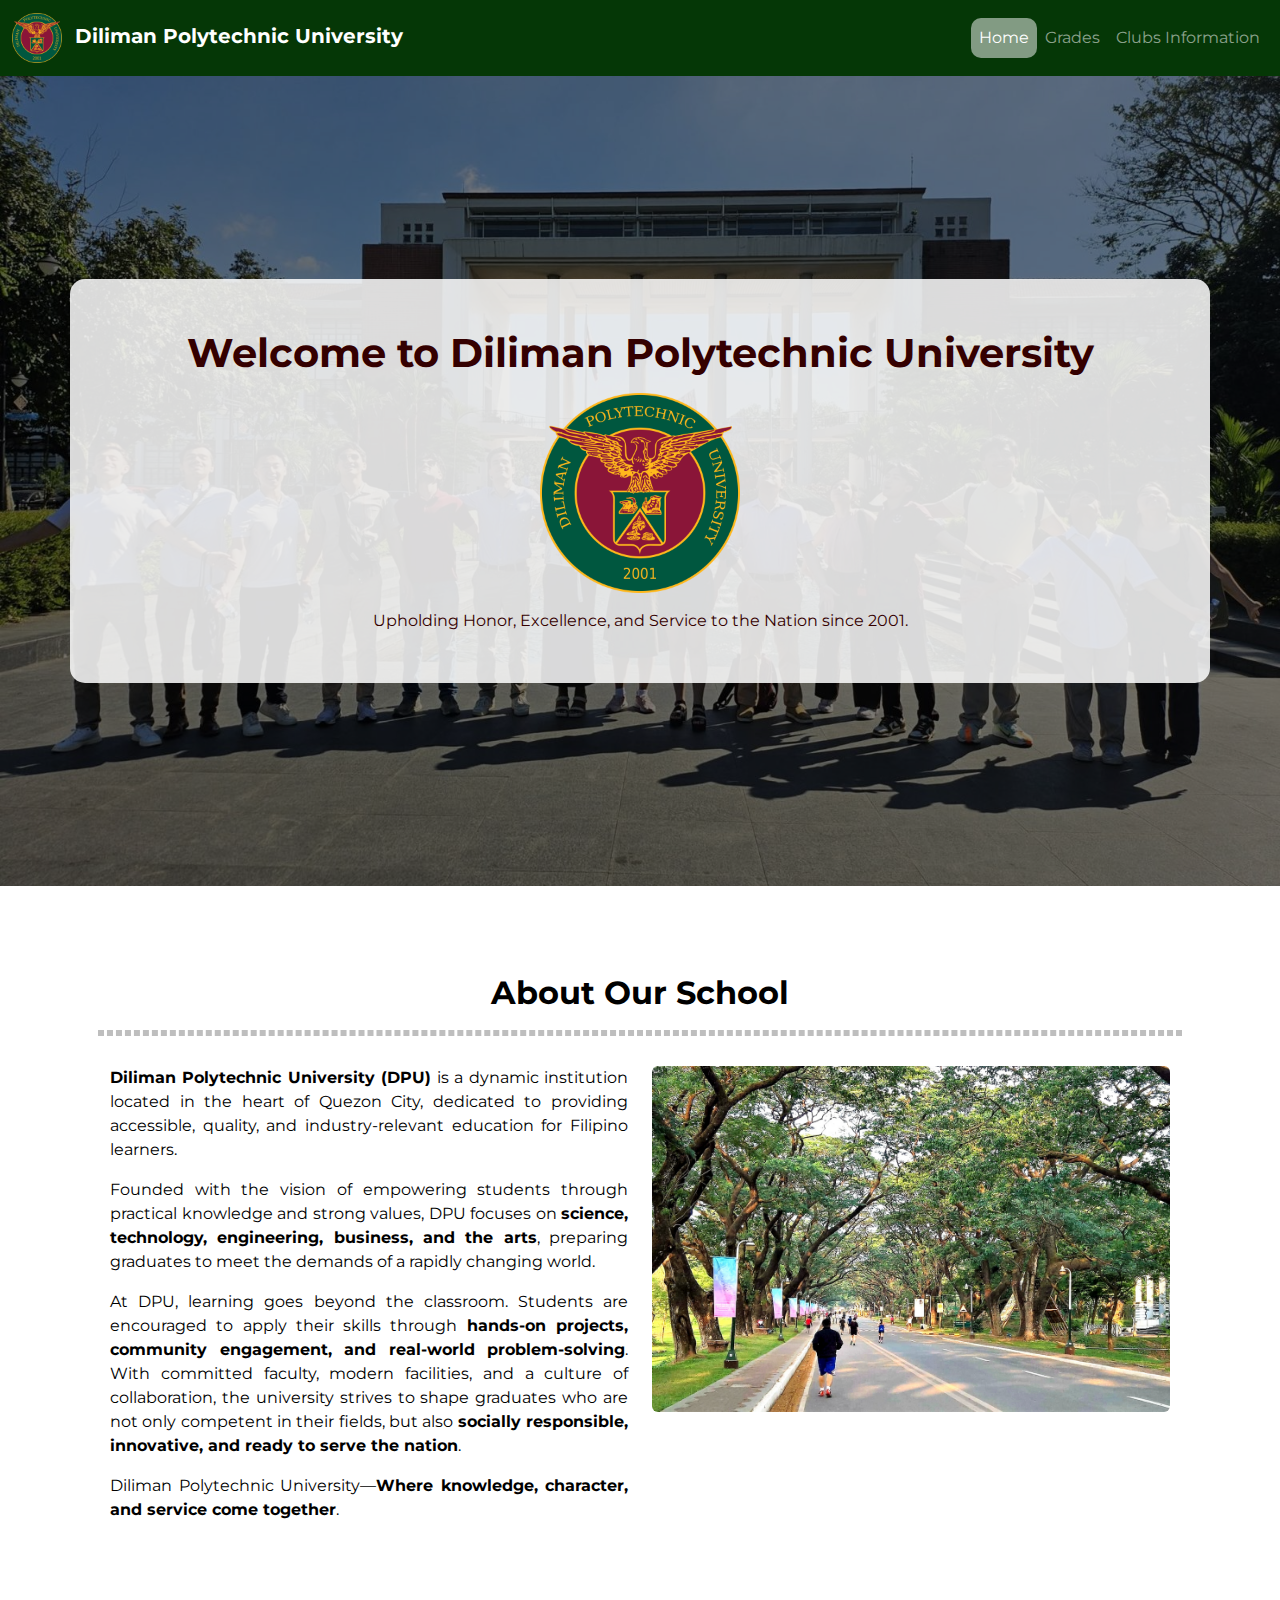
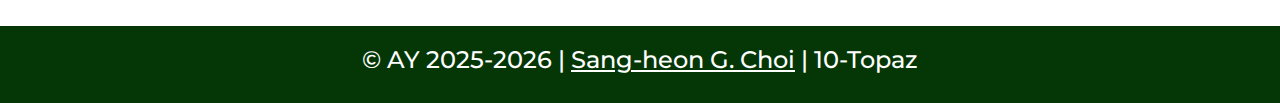
<file: index.html>
<!DOCTYPE html>
<html lang="en">
<head>
    <meta charset="UTF-8">
    <meta name="viewport" content="width=device-width, initial-scale=1.0">
    <title>Diliman Polytechnic University - Home</title>
    <link rel="icon" type="image/x-icon" href="logo.png">

    <!-- BOOTSTRAP 5 -->
	<link href="https://cdn.jsdelivr.net/npm/bootstrap@5.3.3/dist/css/bootstrap.min.css" rel="stylesheet" integrity="sha384-QWTKZyjpPEjISv5WaRU9OFeRpok6YctnYmDr5pNlyT2bRjXh0JMhjY6hW+ALEwIH" crossorigin="anonymous">

	<!-- GOOGLE FONTS -->
	<link rel="preconnect" href="https://fonts.googleapis.com">
    <link rel="preconnect" href="https://fonts.gstatic.com" crossorigin>
    <link href="https://fonts.googleapis.com/css2?family=Montserrat:ital,wght@0,100..900;1,100..900&family=Playfair+Display:ital,wght@0,400..900;1,400..900&family=Quicksand:wght@300..700&display=swap" rel="stylesheet">

    <!-- CSS and PYTHON -->
    <link rel="stylesheet" href="style.css">
    <link rel="stylesheet" href="https://pyscript.net/releases/2025.7.3/core.css">
    <script type="module" src="https://pyscript.net/releases/2025.7.3/core.js"></script>
</head>
<body>
<!-- NAVIGATION BAR -->
	<nav class="navbar navbar-expand-md navbar-dark sticky-top">
        <div class="container-fluid">
            <!-- LOGO -->
            <a class="navbar-brand" href="index.html">
                <img src="logo.png" alt="Diliman Polytechnic University navlogo">
                <span class="ms-2 fw-bold">Diliman Polytechnic University</span>
            </a>

        <!-- TOGGLER -->
        <button class="navbar-toggler" type="button" data-bs-toggle="collapse" data-bs-target="#mynavbar" aria-controls="mynavbar" aria-expanded="false" aria-label="Toggle navigation">
            <span class="navbar-toggler-icon"></span>
        </button>

        <!-- NAVBAR ITEMS -->
            <div class="collapse navbar-collapse" id="mynavbar">
                <ul class="navbar-nav ms-auto">
                    <li class="nav-item">
                        <a class="nav-link active" href="index.html">Home</a>
                    </li>
                    <li class="nav-item">
                        <a class="nav-link" href="gwa.html">Grades</a>
                    </li>
                    <li class="nav-item">
                        <a class="nav-link" href="club.html">Clubs Information</a>
                    </li>
                </ul>
            </div>
        </div>
    </nav>

    <!-- CONTENT -->
    <header class="hero">
        <div class="container">
            <h1 class="mb-3">Welcome to Diliman Polytechnic University</h1>
			<img src="logo.png" alt="Diliman Polytechnic University logo" class="hero-logo mb-3">
			<p>Upholding Honor, Excellence, and Service to the Nation since 2001.</p>
        </div>
    </header>

    <div class="container mt-5 mb-5">
        <div class="row">
        <h2>About Our School</h2>
        <hr>
            <div class="col-md-6">
                <p><b>Diliman Polytechnic University (DPU)</b> is a dynamic institution located in the heart of Quezon City, dedicated to providing accessible, quality, and industry-relevant education for Filipino learners.</p>
                <p>Founded with the vision of empowering students through practical knowledge and strong values, DPU focuses on <b>science, technology, engineering, business, and the arts</b>, preparing graduates to meet the demands of a rapidly changing world.</p>
                <p>At DPU, learning goes beyond the classroom. Students are encouraged to apply their skills through <b>hands-on projects, community engagement, and real-world problem-solving</b>. With committed faculty, modern facilities, and a culture of collaboration, the university strives to shape graduates who are not only competent in their fields, but also <b>socially responsible, innovative, and ready to serve the nation</b>.</p>
                <p>Diliman Polytechnic University—<b>Where knowledge, character, and service come together</b>.</p>
            </div>
            <div class="col-md-6">
                <img src="up.png" class="img-fluid rounded" alt="Diliman Polytechnic University entrance">
            </div>
        </div>
    </div>

    <!-- FOOTER -->
    <footer>
        <div class="footer">
            <h4>&#169; AY 2025-2026 | <a href="https://github.com/SChoi10T" target="_blank">Sang-heon G. Choi</a> | 10-Topaz</h4>
        </div>
    </footer>

    <!-- PYSCRIPT -->
    <script type="py" src="main.py"></script>

    <!-- BOOTSTRAP JS -->
    <script src="https://cdn.jsdelivr.net/npm/bootstrap@5.3.3/dist/js/bootstrap.bundle.min.js"
    integrity="sha384-YvpcrYf0tY3lHB60NNkmXc5s9fDVZLESaAA55NDzOxhy9GkcIdslK1eN7N6jIeHz"
    crossorigin="anonymous"></script>
</body>
</html>
</file>
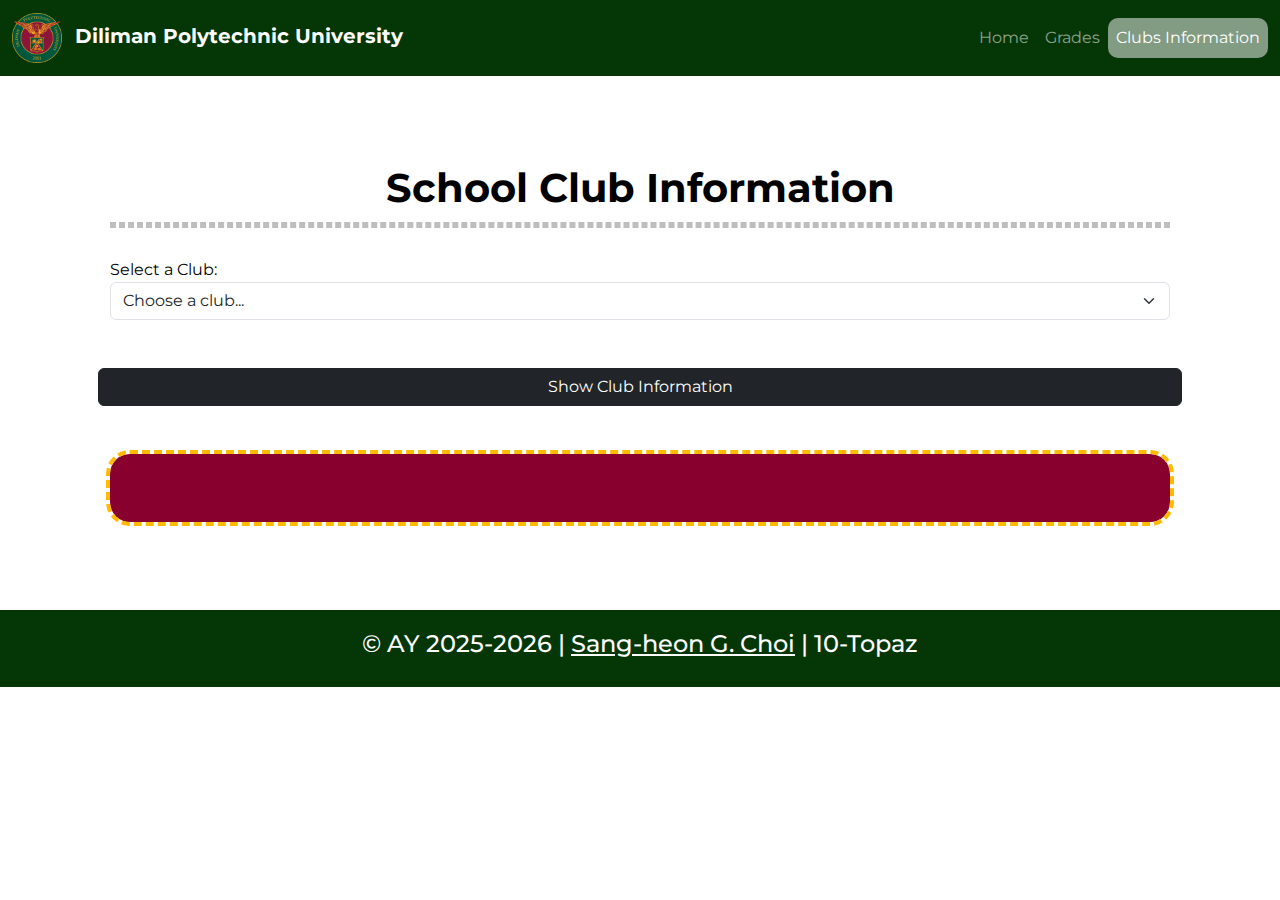
<file: club.html>
<!DOCTYPE html>
<html lang="en">
<head>
    <meta charset="UTF-8">
    <meta name="viewport" content="width=device-width, initial-scale=1.0">
    <title>Diliman Polytechnic University - School Club Information</title>
    <link rel="icon" type="image/x-icon" href="logo.png">

    <!-- BOOTSTRAP 5 -->
	<link href="https://cdn.jsdelivr.net/npm/bootstrap@5.3.3/dist/css/bootstrap.min.css" rel="stylesheet" integrity="sha384-QWTKZyjpPEjISv5WaRU9OFeRpok6YctnYmDr5pNlyT2bRjXh0JMhjY6hW+ALEwIH" crossorigin="anonymous">

	<!-- GOOGLE FONTS -->
	<link rel="preconnect" href="https://fonts.googleapis.com">
    <link rel="preconnect" href="https://fonts.gstatic.com" crossorigin>
    <link href="https://fonts.googleapis.com/css2?family=Montserrat:ital,wght@0,100..900;1,100..900&family=Playfair+Display:ital,wght@0,400..900;1,400..900&family=Quicksand:wght@300..700&display=swap" rel="stylesheet">

    <!-- CSS and PYTHON -->
    <link rel="stylesheet" href="style.css">
    <link rel="stylesheet" href="https://pyscript.net/releases/2025.7.3/core.css">
    <script type="module" src="https://pyscript.net/releases/2025.7.3/core.js"></script>
</head>
<body>
<!-- NAVIGATION BAR -->
	<nav class="navbar navbar-expand-md navbar-dark sticky-top">
        <div class="container-fluid">
            <!-- LOGO -->
            <a class="navbar-brand" href="index.html">
                <img src="logo.png" alt="Diliman Polytechnic University navlogo">
                <span class="ms-2 fw-bold">Diliman Polytechnic University</span>
            </a>

        <!-- TOGGLER -->
        <button class="navbar-toggler" type="button" data-bs-toggle="collapse" data-bs-target="#mynavbar" aria-controls="mynavbar" aria-expanded="false" aria-label="Toggle navigation">
            <span class="navbar-toggler-icon"></span>
        </button>

        <!-- NAVBAR ITEMS -->
            <div class="collapse navbar-collapse" id="mynavbar">
                <ul class="navbar-nav ms-auto">
                    <li class="nav-item">
                        <a class="nav-link" href="index.html">Home</a>
                    </li>
                    <li class="nav-item">
                        <a class="nav-link" href="gwa.html">Grades</a>
                    </li>
                    <li class="nav-item">
                        <a class="nav-link active" href="club.html">Clubs Information</a>
                    </li>
                </ul>
            </div>
        </div>
    </nav>

    <!-- CONTENT -->
    <div class="container mt-5 mb-5">
        <h1>School Club Information</h1>
        <hr>
        <div class="row">
            <div class="col-md-12 mb-5">
	        <label for="clubDropdown">Select a Club:</label>
	        	<select class="form-select" id="clubDropdown">
            		<option value="" selected disabled>Choose a club...</option>
            		<option value="Glee Club">Glee Club</option>
            		<option value="Commarts Club">Commarts Club</option>
            		<option value="Dance Club">Dance Club</option>
        		</select>
            </div>
            <input type="button" class="btn btn-dark" value="Show Club Information" id="showinformation" py-click="club_information">
        </div>
        <div class="summary-section mt-5">
            <h2 id="club_name"></h2>
            <div id="information"></div>
        </div>
    </div>

    <!-- FOOTER -->
    <footer>
        <div class="footer">
            <h4>&#169; AY 2025-2026 | <a href="https://github.com/SChoi10T" target="_blank">Sang-heon G. Choi</a> | 10-Topaz</h4>
        </div>
    </footer>

    <!-- PYSCRIPT -->
    <py-script type="py" src="main.py"></py-script>
</body>
</html>
</file>
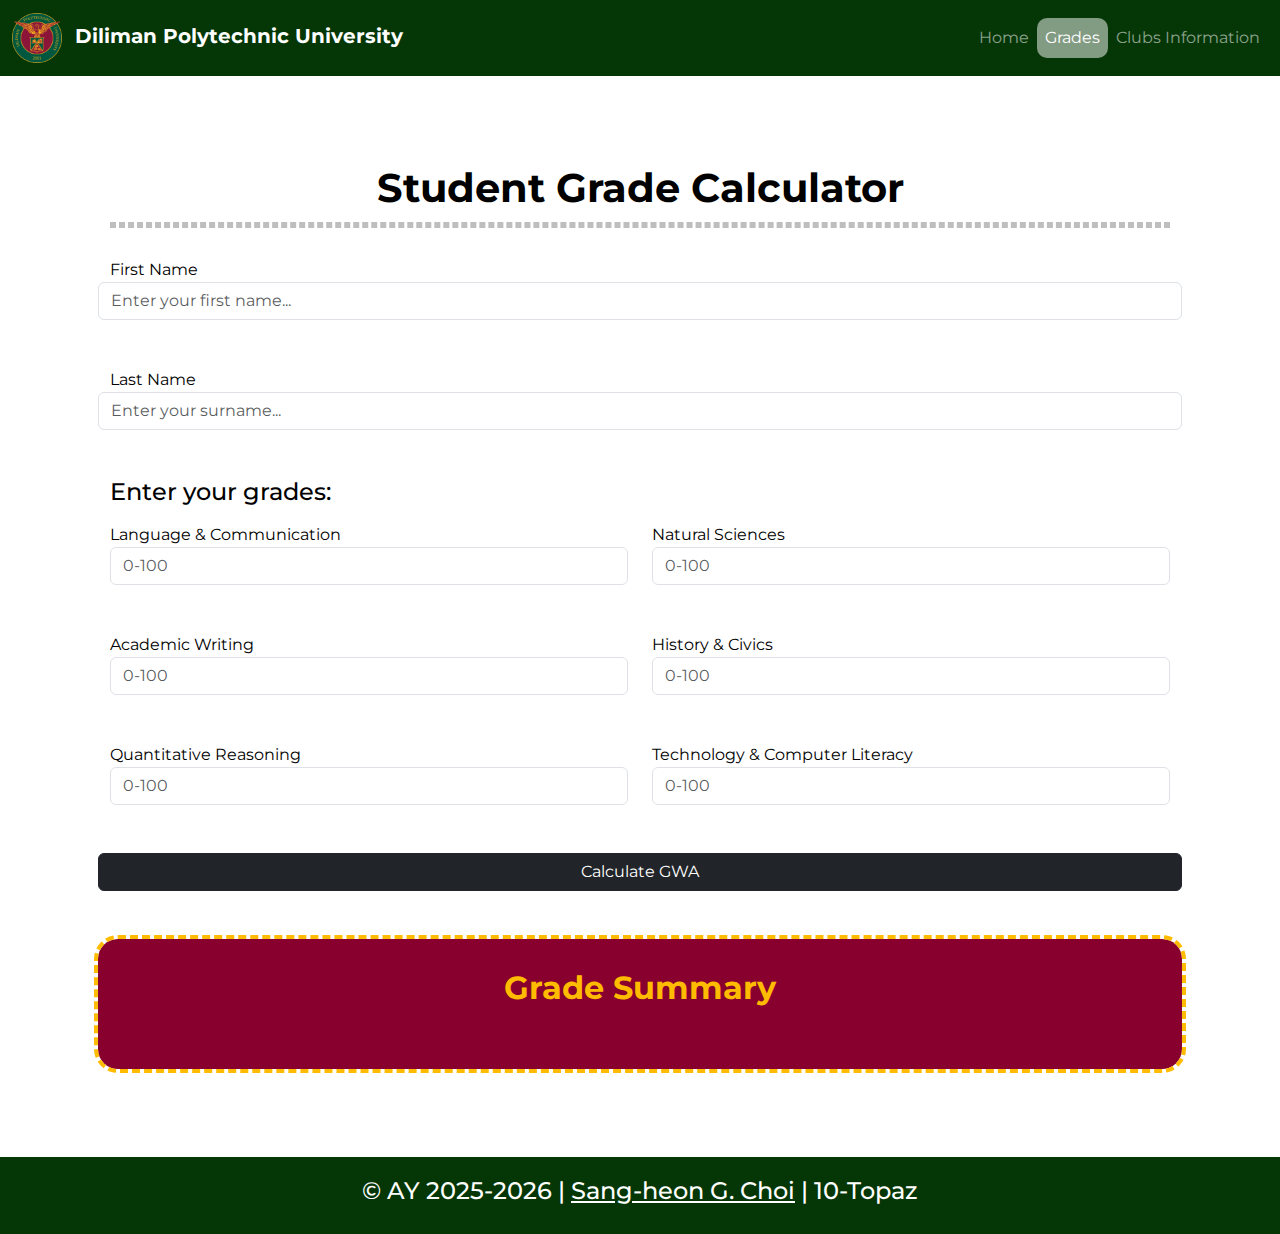
<file: gwa.html>
<!DOCTYPE html>
<html lang="en">
<head>
    <meta charset="UTF-8">
    <meta name="viewport" content="width=device-width, initial-scale=1.0">
    <title>Diliman Polytechnic University - Student Grade Calculator</title>
    <link rel="icon" type="image/x-icon" href="logo.png">

    <!-- BOOTSTRAP 5 -->
	<link href="https://cdn.jsdelivr.net/npm/bootstrap@5.3.3/dist/css/bootstrap.min.css" rel="stylesheet" integrity="sha384-QWTKZyjpPEjISv5WaRU9OFeRpok6YctnYmDr5pNlyT2bRjXh0JMhjY6hW+ALEwIH" crossorigin="anonymous">

	<!-- GOOGLE FONTS -->
	<link rel="preconnect" href="https://fonts.googleapis.com">
    <link rel="preconnect" href="https://fonts.gstatic.com" crossorigin>
    <link href="https://fonts.googleapis.com/css2?family=Montserrat:ital,wght@0,100..900;1,100..900&family=Playfair+Display:ital,wght@0,400..900;1,400..900&family=Quicksand:wght@300..700&display=swap" rel="stylesheet">

    <!-- CSS and PYTHON -->
    <link rel="stylesheet" href="style.css">
    <link rel="stylesheet" href="https://pyscript.net/releases/2025.7.3/core.css">
    <script type="module" src="https://pyscript.net/releases/2025.7.3/core.js"></script>
</head>
<body>
<!-- NAVIGATION BAR -->
	<nav class="navbar navbar-expand-md navbar-dark sticky-top">
        <div class="container-fluid">
            <!-- LOGO -->
            <a class="navbar-brand" href="index.html">
                <img src="logo.png" alt="Diliman Polytechnic University navlogo">
                <span class="ms-2 fw-bold">Diliman Polytechnic University</span>
            </a>

        <!-- TOGGLER -->
        <button class="navbar-toggler" type="button" data-bs-toggle="collapse" data-bs-target="#mynavbar" aria-controls="mynavbar" aria-expanded="false" aria-label="Toggle navigation">
            <span class="navbar-toggler-icon"></span>
        </button>

        <!-- NAVBAR ITEMS -->
            <div class="collapse navbar-collapse" id="mynavbar">
                <ul class="navbar-nav ms-auto">
                    <li class="nav-item">
                        <a class="nav-link" href="index.html">Home</a>
                    </li>
                    <li class="nav-item">
                        <a class="nav-link active" href="gwa.html">Grades</a>
                    </li>
                    <li class="nav-item">
                        <a class="nav-link" href="club.html">Clubs Information</a>
                    </li>
                </ul>
            </div>
        </div>
    </nav>

    <!-- CONTENT -->
    <div class="container mt-5 mb-5">
        <h1>Student Grade Calculator</h1>
        <hr>
            <form>
                <div class="row">
                    <label>First Name</label>
                    <input type="text" class="form-control mb-5" id="fname" placeholder="Enter your first name...">
                    <label>Last Name</label>
                    <input type="text" class="form-control" id="lname" placeholder="Enter your surname...">
                    <h4 class="mt-5 mb-3">Enter your grades:</h4>
                    <div class="col-md-6">
                        <label>Language & Communication</label>
                        <input type="number" class="form-control" id="language" placeholder="0-100">
                        <br><br>
                        <label>Academic Writing</label>
                        <input type="number" class="form-control" id="writing" placeholder="0-100">
                        <br><br>
                        <label>Quantitative Reasoning</label>
                        <input type="number" class="form-control" id="mathematics" placeholder="0-100">
                        <br><br>
                    </div>
                    <div class="col-md-6">
                        <label>Natural Sciences</label>
                        <input type="number" class="form-control" id="sciences" placeholder="0-100">
                        <br><br>
                        <label>History & Civics</label>
                        <input type="number" class="form-control" id="socialstudies" placeholder="0-100">
                        <br><br>
                        <label>Technology & Computer Literacy</label>
                        <input type="number" class="form-control" id="technology" placeholder="0-100">
                        <br><br>
                    </div>
                    <input type="button" class="btn btn-dark" value="Calculate GWA" id="calculate" py-click="calculate_gwa">
                    <div class="col-md-12 summary-section mt-5">
                        <h2>Grade Summary</h2>
                        <div id="profile_info"></div>
                        <br>
                        <div id="gwa_result"></div>
                    </div>
                </div>
            </form>
        </div>
    
    <!-- FOOTER -->
    <footer>
        <div class="footer">
            <h4>&#169; AY 2025-2026 | <a href="https://github.com/SChoi10T" target="_blank">Sang-heon G. Choi</a> | 10-Topaz</h4>
        </div>
    </footer>

    <!-- PYSCRIPT -->
    <py-script type="py" src="main.py"></py-script>
</body>
</html>
</file>
<file: style.css>
* {
    margin: 0px;
    padding: 0px;
}

body {
    background-color: rgb(255, 255, 255);
    font-family: "Montserrat", sans-serif;
}

/* NAVIGATION BAR */
    .navbar {
        background-color: #053706;
    }

    .navbar-brand img {
        width: 50px;
    }

    .nav-link.active {
        pointer-events: none;
        cursor: default;
    }

    .active {
        background-color: rgba(255, 255, 255, 0.5);
        border-radius: 10px;
    }

/* HERO */
    .hero {
        background-image: url('hero.png');
        background-position: center;
        background-repeat: no-repeat;
        background-size: cover;
        height: 90vh;
        display: flex;
        align-items: center;
        position: relative;
    }
                
    .hero::before {
        content: "";
        position: absolute;
        width: 100%;
        height: 100%;
        background: rgba(0, 0, 0, 0.5);
    }

    .hero .container {
        background-color: rgba(255, 255, 255, 0.85);
        text-align: center;
        padding: 30px;
        border-radius: 15px;
        z-index: 1;
    }
                
    .hero .container h1 {
        color: #340000;
        font-weight: bold;
        margin-top: 20px;
    }
                
    .hero .container p {
        color: #340000;
        margin-bottom: 20px;
    }

    .hero-logo {
        width: 200px;
        height: 200px;
    }

.container {
    text-align: justify;
    padding: 40px;
    color: #000000;
}

.container h1 {
    text-align: center;
    font-weight: bold;
}

.container h2 {
    text-align: center;
    font-weight: bold;
}

.container hr {
    border: 3px dashed #000000;
    margin-top: 10px;
    margin-bottom: 30px;
}

.summary-section {
    background-color: #88002d;
    border-radius: 20px;
    outline: 4px dashed #ffbb00;
    padding: 30px;
    color: #ffbb00;
    text-align: center
}

.footer {
    text-align: center;
    background-color: #053706;
    color: #ffffff;
    padding: 20px;
    bottom: 0;
    width: 100%;
}

.footer a {
    color: #ffffff;
}

.footer a:hover {
    color: #e4e4e4;
}
</file>
